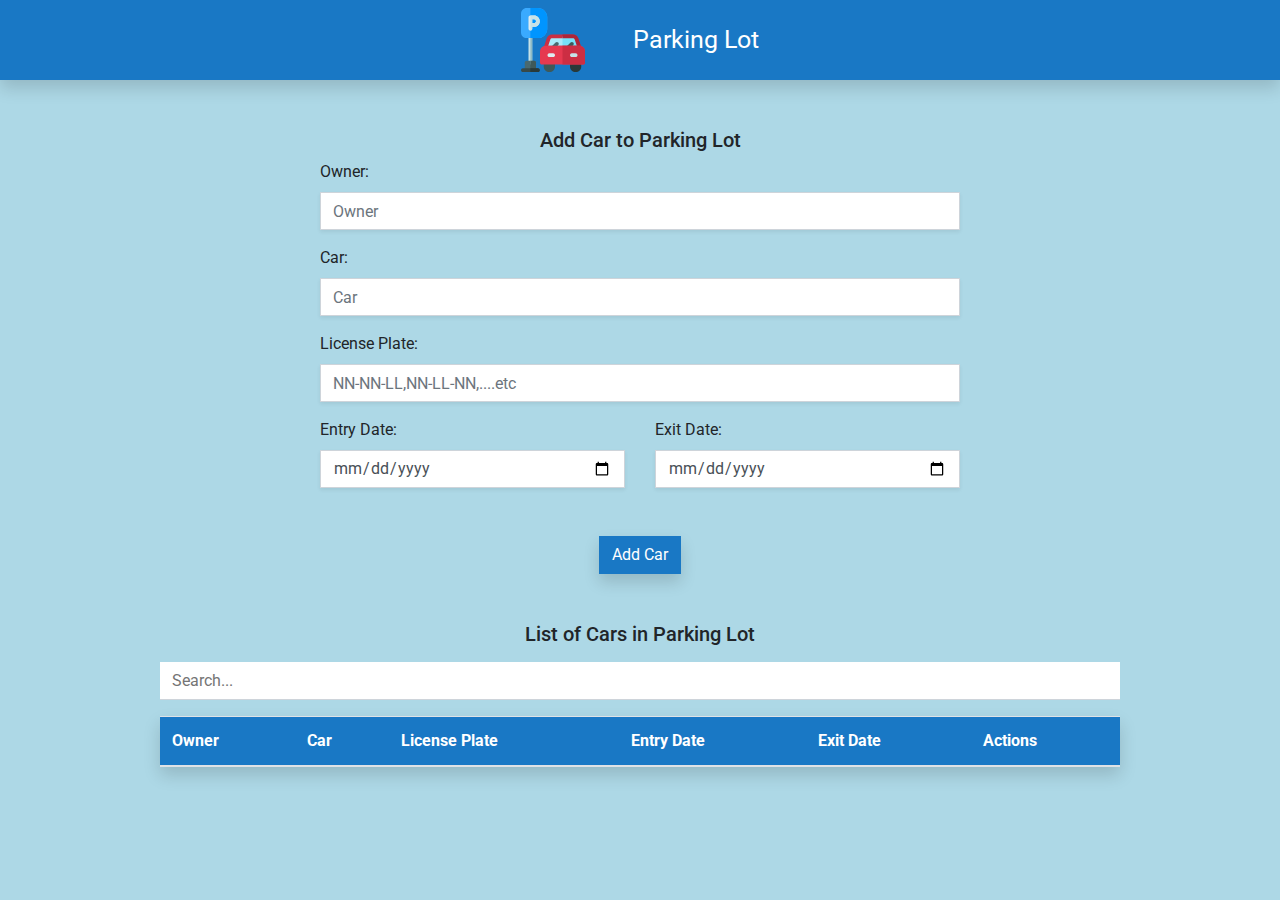
<file: index.html>
<!DOCTYPE html>
<html lang="en">

<head>
    <meta charset="UTF-8">
    <meta name="viewport" content="width=device-width, initial-scale=1.0">
    <meta http-equiv="X-UA-Compatible" content="ie=edge">
    <link href="https://fonts.googleapis.com/css?family=Roboto&display=swap" rel="stylesheet">
    <link rel="stylesheet" href="./CSS/bootstrap.min.css">
    <link rel="stylesheet" href="./CSS/style.css">
    <title>Parking Lot</title>
</head>
<body style="background-color:lightblue;">
    <header class="shadow">
        <div class="header-content d-flex justify-content-center p-2">
            <img src="./Images/parking.svg" alt="" id="header-logo">
            <div id="header-msg" class="ml-5 align-self-center">Parking Lot</div>
        </div>
    </header>
    <div class="form-container mt-5">
        <form class="w-50 mx-auto" id="entryForm">
            <h5 class="text-center">Add Car to Parking Lot</h5>
            <div class="form-group">
                <label for="owner">Owner:</label>
                <input type="text" class="form-control rounded-0 shadow-sm" id="owner" placeholder="Owner">
            </div>
            <div class="form-group">
                <label for="car">Car:</label>
                <input type="text" class="form-control rounded-0 shadow-sm" id="car" placeholder="Car">
            </div>
            <div class="form-group">
                <label for="licensePlate">License Plate:</label>
                <input type="text" class="form-control rounded-0 shadow-sm" id="licensePlate" placeholder="NN-NN-LL,NN-LL-NN,....etc">
            </div>
            <div class="row">
                <div class="col-6">
                    <label for="entryDate">Entry Date:</label>
                    <input type="date" class="form-control rounded-0 shadow-sm" id="entryDate">
                </div>
                <div class="col-6">
                    <label for="exitDate">Exit Date:</label>
                    <input type="date" class="form-control rounded-0 shadow-sm" id="exitDate">
                </div>
            </div>
            <button type="submit" class="btn mx-auto d-block mt-5 rounded-0 shadow" id="btnOne">Add Car</button>
        </form>
    </div>
    <div class="table-container mt-5 mb-5 w-75 mx-auto" >
            <h5 class="text-center mb-3">List of Cars in Parking Lot</h5>
            <input type="text" class="w-100 mb-3" id="searchInput" placeholder="Search...">
            <table class="table table-striped shadow " id="parkingTable">
                    <thead class="text-white" id="tableHead">
                      <tr>
                        <th scope="col">Owner</th>
                        <th scope="col">Car</th>
                        <th scope="col">License Plate</th>
                        <th scope="col">Entry Date</th>
                        <th scope="col">Exit Date</th>
                        <th scope="col">Actions</th>
                      </tr>
                    </thead>
                    <tbody id="tableBody">
                     
                    </tbody>
                  </table>
    </div>

    <script src="./JS/bootstrap.min.js"></script>
    <script src="./JS/core.js"></script>
</body>

</html>
</file>
<file: CSS/style.css>
*{
    font-family: 'Roboto', sans-serif;
    padding:0;
    margin:0;
    border:0
}
header{
    background-color: rgb(25, 120, 197);
}
#header-logo{
    width:64px;
    height:64px;
}
#header-msg{
    font-size: 25px;
    color: white;
}
#btnOne{
    background-color:rgb(25, 120, 197);
    color:white;
}
#btnOne:focus,#btnOne:hover{
    box-shadow: none;
    outline:none;
}

#tableHead{
    background-color:rgb(25, 120, 197);
}
#searchInput{
    height: calc(1.5em + .75rem + 2px);
    padding: .375rem .75rem;
    border-bottom: 1px solid #ced4da;
}
#searchInput:hover,#searchInput:focus{
    box-shadow: none;
    outline:none;
}
</file>
